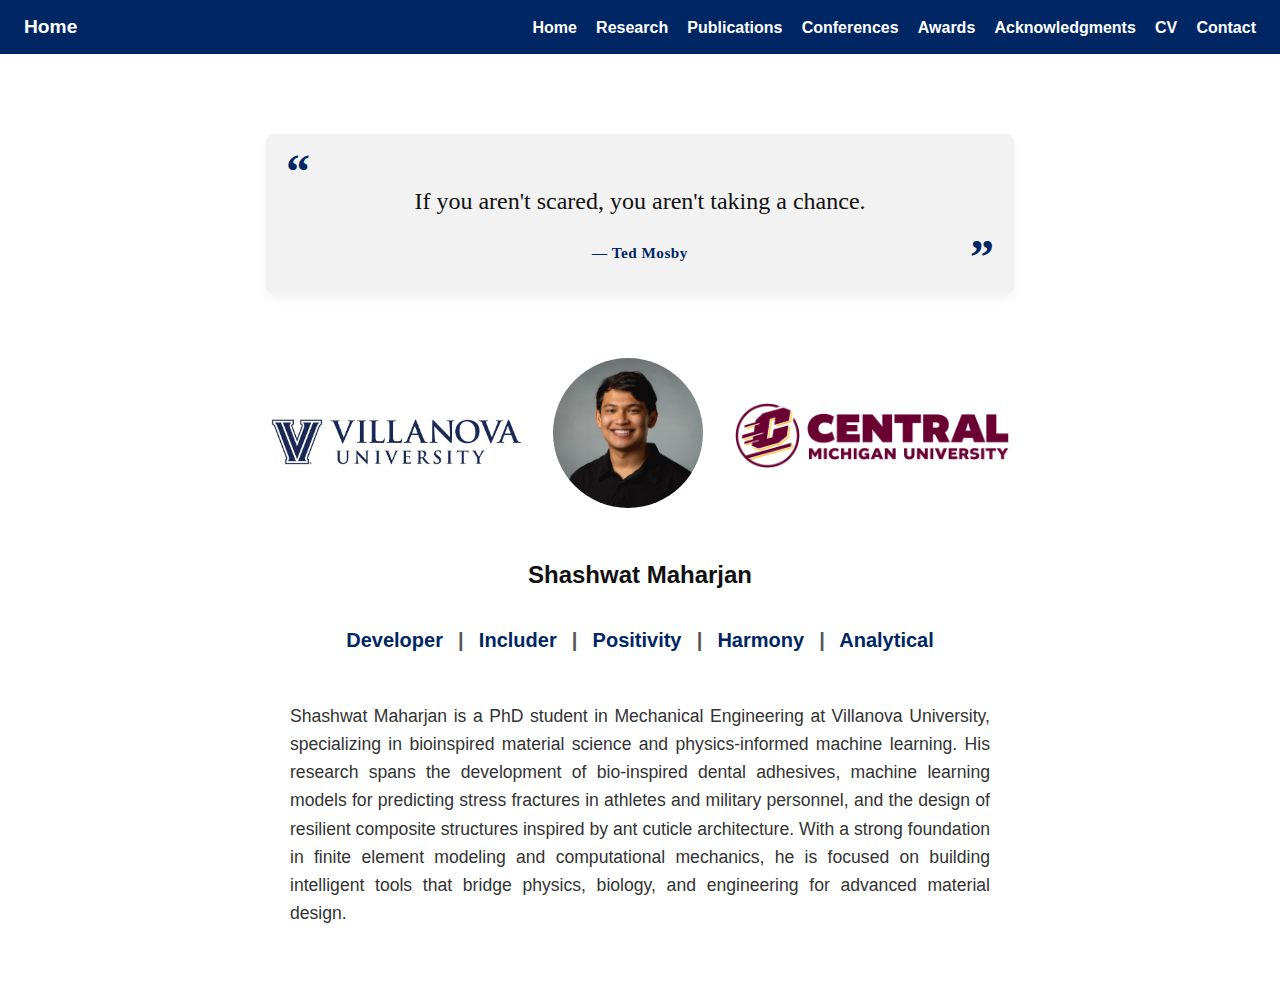
<file: index.html>
<!DOCTYPE html>
<html lang="en">

<head>
  <meta charset="UTF-8" />
  <meta name="viewport" content="width=device-width, initial-scale=1.0" />
  <title>Shashwat Maharjan</title>
  <link rel="stylesheet" href="index.css" />
</head>

<body>
    <header>
    <nav class="navbar">
        <div class="nav-brand">Home</div>
        <button class="hamburger" onclick="toggleMenu()">☰</button>
        <ul class="nav-links" id="nav-links">
            <li><a href="#">Home</a></li>
            <li><a href="research.html">Research</a></li>
            <li><a href="publications.html">Publications</a></li>
            <li><a href="conferences.html">Conferences</a></li>
            <li><a href="awards.html">Awards</a></li>
            <li><a href="acknowledgments.html">Acknowledgments</a></li>
            <li><a href="cv.html">CV</a></li>
            <li><a href="contact.html">Contact</a></li>
        </ul>
    </nav>
  </header>
  
    <main>
      <div class="content-wrapper">
        
        <div class="quote-block">
            <div class="quote-content">
              <div class="quote-marks top-mark">“</div>
              <p>
                If you aren't scared, you aren't taking a chance.
              </p>
              <div class="quote-marks bottom-mark">”</div>
              <div class="quote-author">— Ted Mosby</div>
            </div>
        </div>

        <div class="top-section">
          <img src="images/vu_logo.jpg" alt="Villanova University Logo" class="info-logo vu-logo" />
  
          <div class="headshot">
            <img src="images/headshot.jpg" alt="Headshot" />
          </div>
  
          <img src="images/cmu_logo.png" alt="Central Michigan University Logo" class="info-logo cmu-logo" />
        </div>
        
        <div class="name-heading">Shashwat Maharjan</div>
            <div class="strengths">
            Developer <span>|</span> Includer <span>|</span> Positivity <span>|</span> Harmony <span>|</span> Analytical
        </div>
  
        <div class="description">
          <p>
            Shashwat Maharjan is a PhD student in Mechanical Engineering at Villanova University, specializing in bioinspired material science and physics-informed machine learning. His research spans the development of bio-inspired dental adhesives, machine learning models for predicting stress fractures in athletes and military personnel, and the design of resilient composite structures inspired by ant cuticle architecture. With a strong foundation in finite element modeling and computational mechanics, he is focused on building intelligent tools that bridge physics, biology, and engineering for advanced material design.
          </p>
        </div>
      </div>
    </main>
    <script>
        function toggleMenu() {
          const menu = document.getElementById('nav-links');
          menu.classList.toggle('show');
        }
      </script>
</body>

</html>
</file>
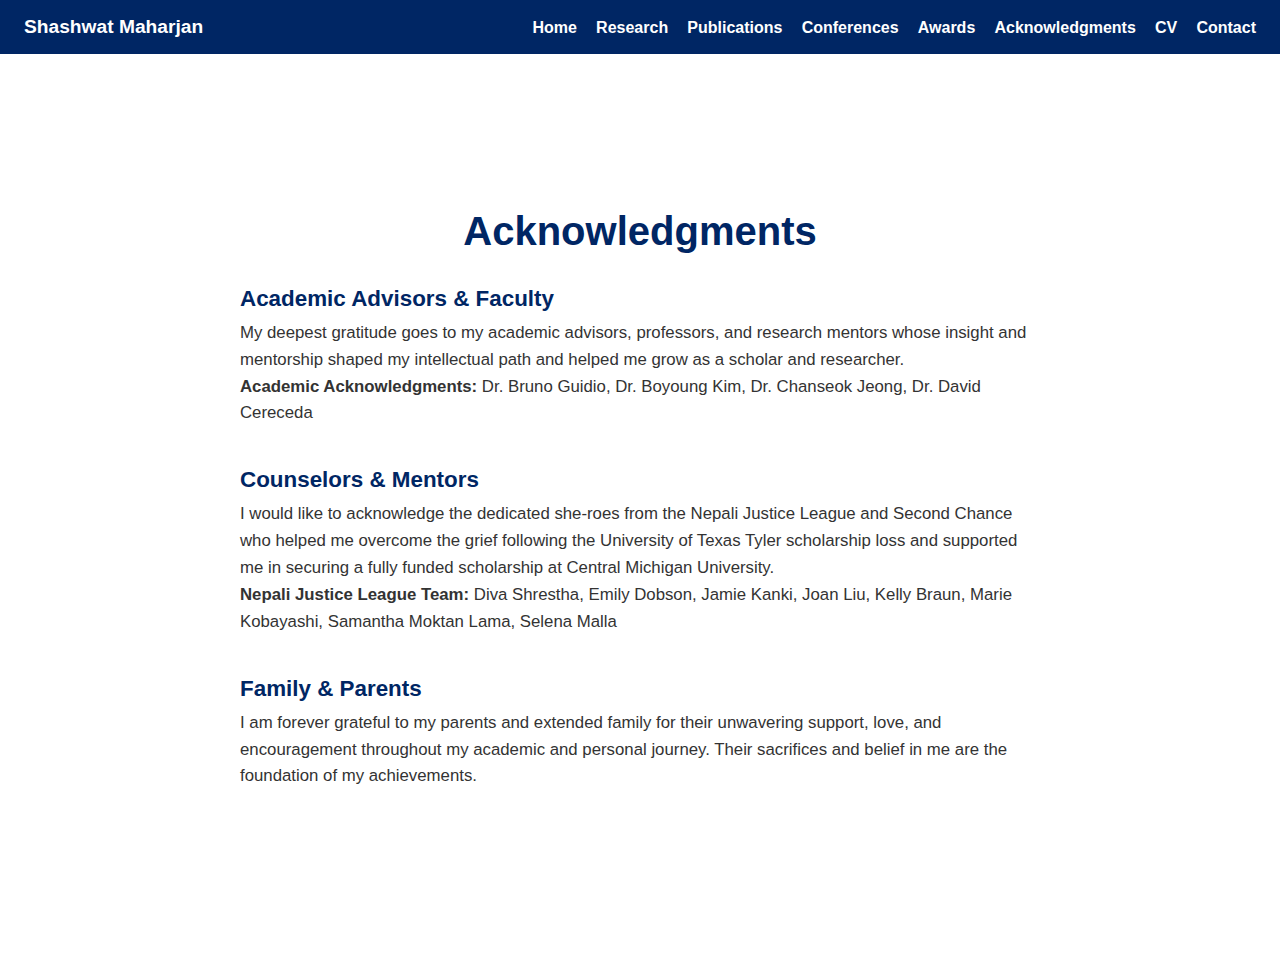
<file: html/acknowledgments.html>
<!DOCTYPE html>
<html lang="en">

<head>
  <meta charset="UTF-8" />
  <meta name="viewport" content="width=device-width, initial-scale=1.0" />
  <title>Acknowledgments | Shashwat Maharjan</title>
  <link rel="stylesheet" href="../style.css" />
  <link rel="stylesheet" href="../css/acknowledgments.css" />
</head>

<body>
  <header>
    <nav class="navbar">
      <div class="nav-brand">Shashwat Maharjan</div>
      <button class="hamburger" onclick="toggleMenu()">☰</button>
      <ul class="nav-links" id="nav-links">
        <li><a href="../index.html">Home</a></li>
        <li><a href="research.html">Research</a></li>
        <li><a href="publications.html">Publications</a></li>
        <li><a href="conferences.html">Conferences</a></li>
        <li><a href="awards.html">Awards</a></li>
        <li><a href="acknowledgments.html" class="active">Acknowledgments</a></li>
        <li><a href="cv.html">CV</a></li>
        <li><a href="contact.html">Contact</a></li>
      </ul>
    </nav>
  </header>

  <main>
    <div class="ack-container">
      <h1>Acknowledgments</h1>

        <section class="ack-section">
        <h2>Academic Advisors & Faculty</h2>
        <p>
            My deepest gratitude goes to my academic advisors, professors, and research mentors whose insight and mentorship shaped my intellectual path and helped me grow as a scholar and researcher.
        </p>
        <p><strong>Academic Acknowledgments:</strong> Dr. Bruno Guidio, Dr. Boyoung Kim, Dr. Chanseok Jeong, Dr. David Cereceda</p>
        </section>

        <section class="ack-section">
        <h2>Counselors & Mentors</h2>
        <p>
            I would like to acknowledge the dedicated she-roes from the Nepali Justice League and Second Chance who helped me overcome the grief following the University of Texas Tyler scholarship loss and supported me in securing a fully funded scholarship at Central Michigan University.
        </p>
        <p><strong>Nepali Justice League Team:</strong> Diva Shrestha, Emily Dobson, Jamie Kanki, Joan Liu, Kelly Braun, Marie Kobayashi, Samantha Moktan Lama, Selena Malla</p>
        </section>

        <section class="ack-section">
        <h2>Family & Parents</h2>
        <p>
            I am forever grateful to my parents and extended family for their unwavering support, love, and encouragement throughout my academic and personal journey. Their sacrifices and belief in me are the foundation of my achievements.
        </p>
        </section>

    </div>
  </main>

  <script>
    function toggleMenu() {
      const menu = document.getElementById('nav-links');
      menu.classList.toggle('show');
    }

    // Fade-in animation
    const observer = new IntersectionObserver((entries) => {
      entries.forEach(entry => {
        if (entry.isIntersecting) {
          entry.target.classList.add('show');
        }
      });
    }, { threshold: 0.1 });

    observer.observe(document.querySelector('.ack-container'));
  </script>
</body>

</html>
</file>
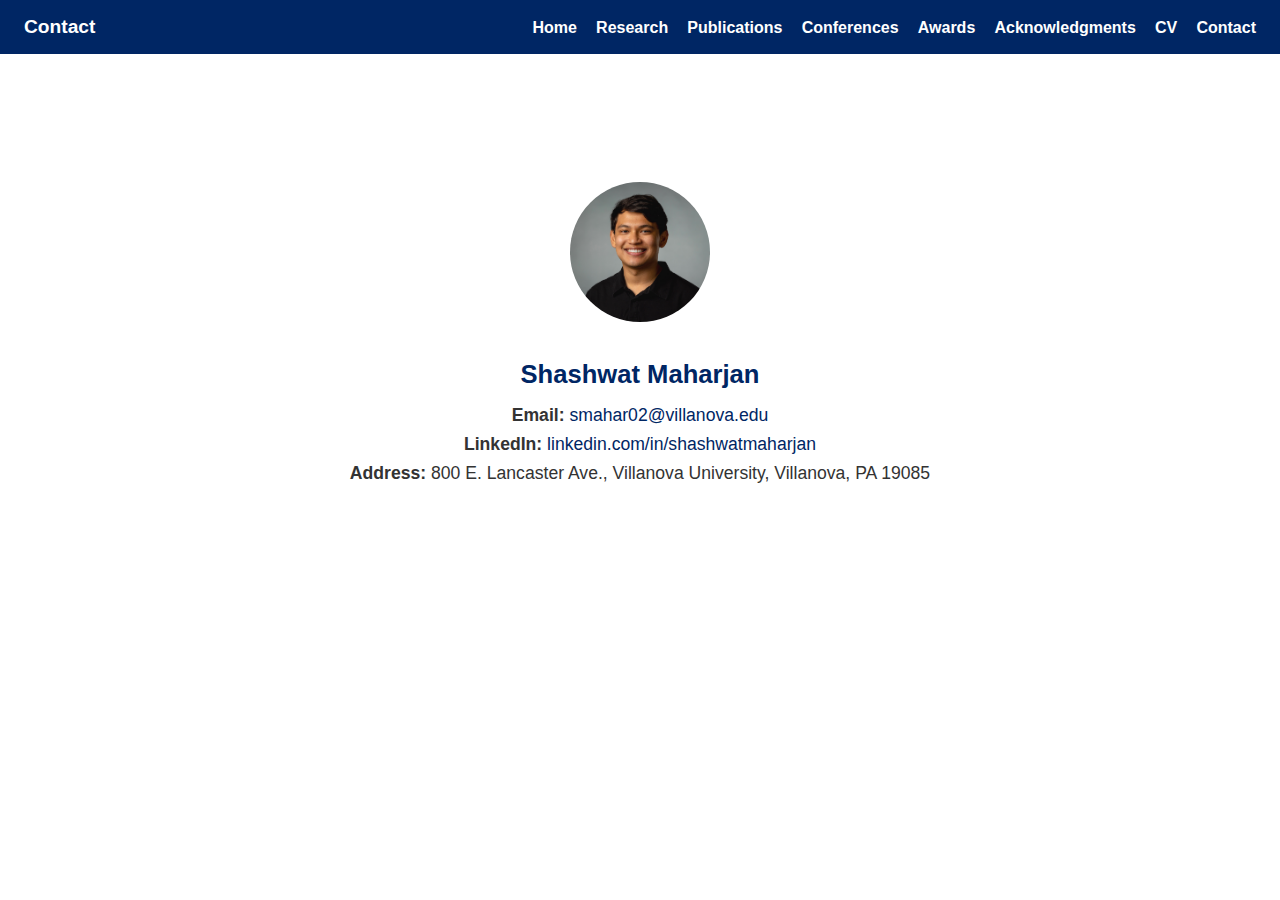
<file: html/contact.html>
<!DOCTYPE html>
<html lang="en">

<head>
  <meta charset="UTF-8" />
  <meta name="viewport" content="width=device-width, initial-scale=1.0" />
  <title>Contact | Shashwat Maharjan</title>
  <link rel="stylesheet" href="../style.css" />
  <link rel="stylesheet" href="../css/contact.css" />
</head>

<body>
  <header>
    <nav class="navbar">
      <div class="nav-brand">Contact</div>
      <button class="hamburger" onclick="toggleMenu()">☰</button>
      <ul class="nav-links" id="nav-links">
        <li><a href="../index.html">Home</a></li>
        <li><a href="research.html">Research</a></li>
        <li><a href="publications.html">Publications</a></li>
        <li><a href="conferences.html">Conferences</a></li>
        <li><a href="awards.html">Awards</a></li>
        <li><a href="acknowledgments.html">Acknowledgments</a></li>
        <li><a href="cv.html">CV</a></li>
        <li><a href="contact.html" class="active">Contact</a></li>
      </ul>
    </nav>
  </header>

  <main>
    <div class="simple-contact-container">
      <img src="../images/headshot.jpg" alt="Headshot" class="contact-headshot" />
      <h1>Shashwat Maharjan</h1>
      <p><strong>Email:</strong> <a href="mailto:smahar02@villanova.edu">smahar02@villanova.edu</a></p>
      <p><strong>LinkedIn:</strong> <a href="https://www.linkedin.com/in/shashwatmaharjan/" target="_blank">linkedin.com/in/shashwatmaharjan</a></p>
      <p><strong>Address:</strong> 800 E. Lancaster Ave., Villanova University, Villanova, PA 19085</p>
    </div>
  </main>

  <script>
    function toggleMenu() {
      const menu = document.getElementById('nav-links');
      menu.classList.toggle('show');
    }

    // Scroll-triggered fade-in animation
    const observer = new IntersectionObserver((entries) => {
      entries.forEach(entry => {
        if (entry.isIntersecting) {
          entry.target.classList.add('show');
        }
      });
    }, {
      threshold: 0.1
    });

    observer.observe(document.querySelector('.simple-contact-container'));
  </script>
</body>

</html>
</file>
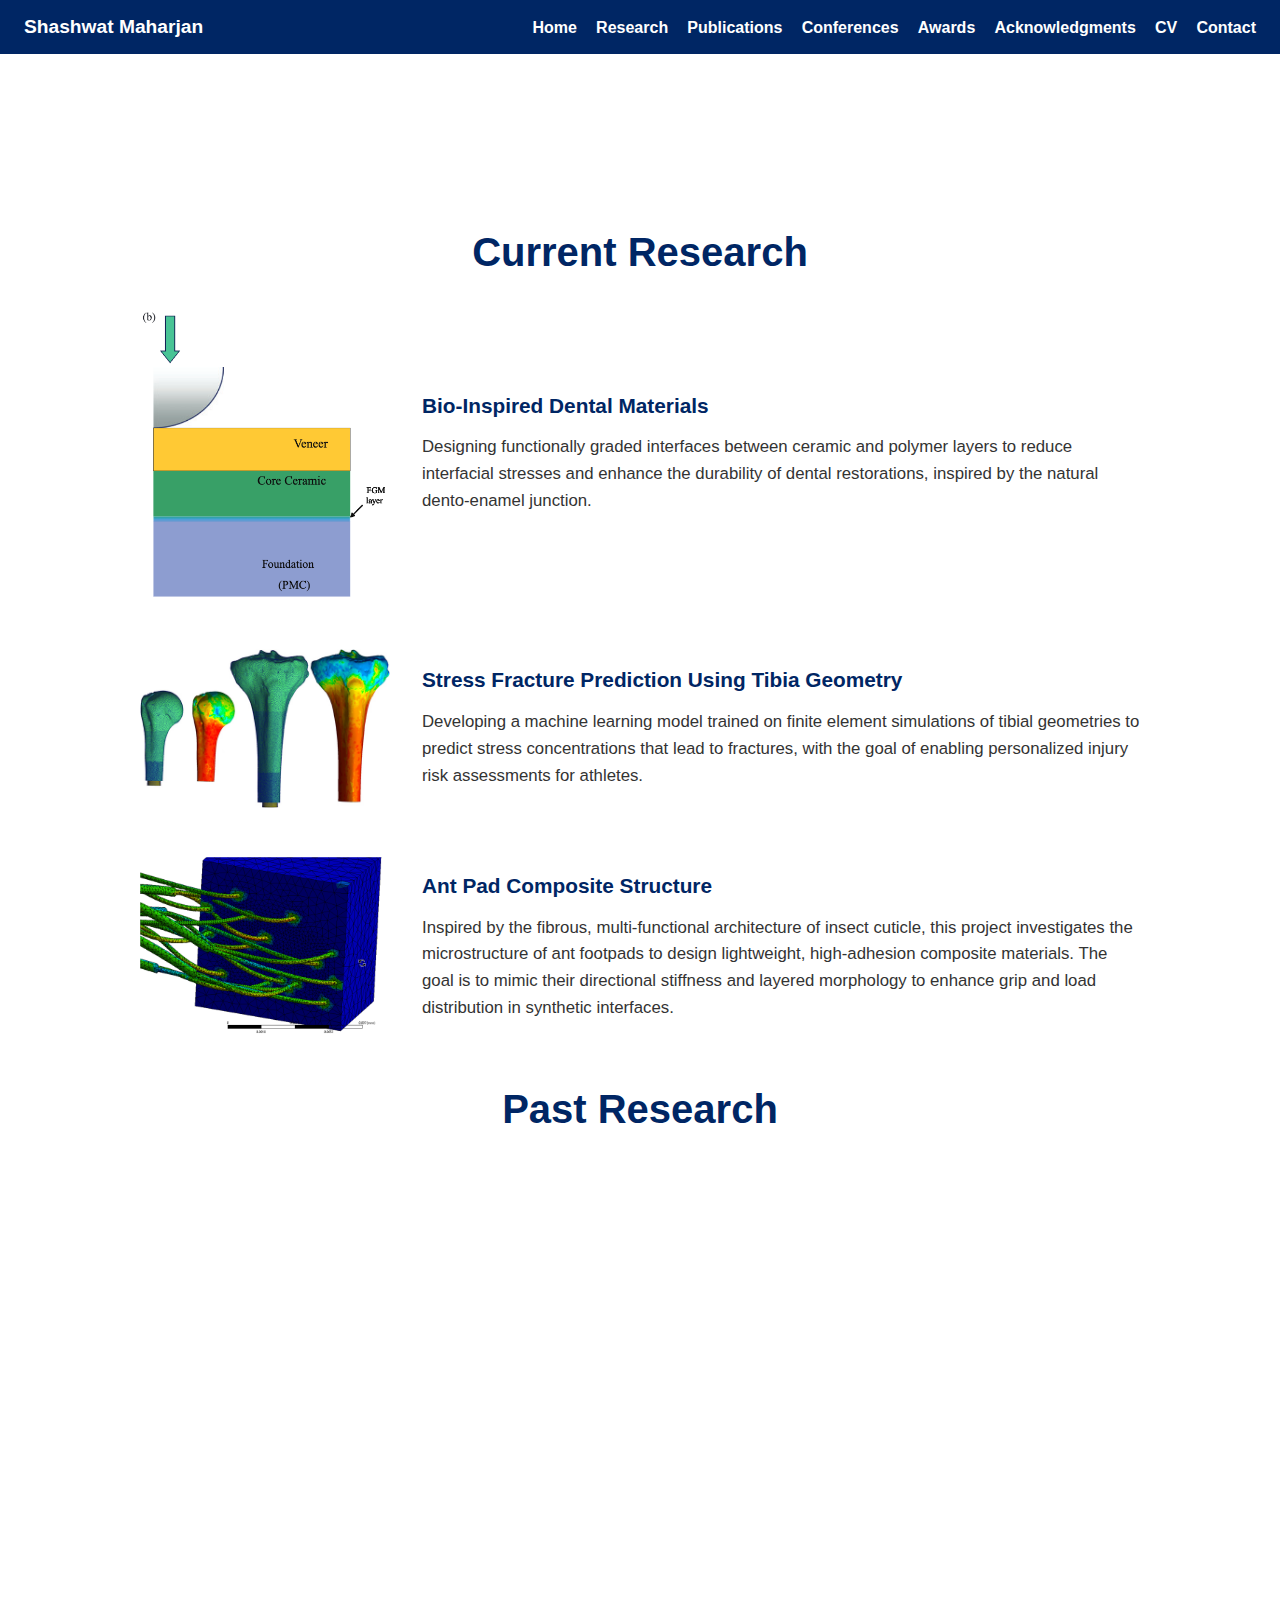
<file: html/research.html>
<!DOCTYPE html>
<html lang="en">

<head>
  <meta charset="UTF-8" />
  <meta name="viewport" content="width=device-width, initial-scale=1.0" />
  <title>Research | Shashwat Maharjan</title>
  <link rel="stylesheet" href="../style.css" />
  <link rel="stylesheet" href="../css/research.css" />
</head>

<body>
  <header>
    <nav class="navbar">
      <div class="nav-brand">Shashwat Maharjan</div>
      <button class="hamburger" onclick="toggleMenu()">☰</button>
      <ul class="nav-links" id="nav-links">
        <li><a href="../index.html">Home</a></li>
        <li><a href="research.html" class="active">Research</a></li>
        <li><a href="publications.html">Publications</a></li>
        <li><a href="conferences.html">Conferences</a></li>
        <li><a href="awards.html">Awards</a></li>
        <li><a href="acknowledgments.html">Acknowledgments</a></li>
        <li><a href="cv.html">CV</a></li>
        <li><a href="contact.html">Contact</a></li>
      </ul>
    </nav>
  </header>

  <main>
    <div class="research-container">
      <h1>Current Research</h1>

      <div class="research-block fade-in">
        <img src="../images/bioinspired_dental.png" alt="Bio-Inspired Dental Materials">
        <div class="research-text">
          <h2>Bio-Inspired Dental Materials</h2>
          <p>Designing functionally graded interfaces between ceramic and polymer layers to reduce interfacial stresses and enhance the durability of dental restorations, inspired by the natural dento-enamel junction.</p>
        </div>
      </div>

      <div class="research-block fade-in">
        <img src="../images/tibia_stress.png" alt="Tibia Stress Fracture Prediction">
        <div class="research-text">
          <h2>Stress Fracture Prediction Using Tibia Geometry</h2>
          <p>Developing a machine learning model trained on finite element simulations of tibial geometries to predict stress concentrations that lead to fractures, with the goal of enabling personalized injury risk assessments for athletes.</p>
        </div>
      </div>

      <div class="research-block fade-in">
        <img src="../images/ant_pad.png" alt="Ant Pad Composite Structure">
        <div class="research-text">
          <h2>Ant Pad Composite Structure</h2>
          <p>Inspired by the fibrous, multi-functional architecture of insect cuticle, this project investigates the microstructure of ant footpads to design lightweight, high-adhesion composite materials. The goal is to mimic their directional stiffness and layered morphology to enhance grip and load distribution in synthetic interfaces.</p>
        </div>
      </div>

      <h1>Past Research</h1>

      <div class="research-block fade-in">
        <img src="../images/void_detection.png" alt="Void Detection in Composite Materials">
        <div class="research-text">
          <h2>Void Detection in Composite Materials</h2>
          <p>Developed machine learning models using elastic wave data to detect and classify voids and delaminations in composite structures. This approach improves nondestructive testing for structural health monitoring.</p>
        </div>
      </div>

      <div class="research-block fade-in">
        <img src="../images/seismic_reconstruction.png" alt="Seismic Wave Reconstruction">
        <div class="research-text">
          <h2>Seismic Wave Reconstruction for Structural Health Monitoring</h2>
          <p>Used deep learning models to estimate incoming seismic wave motions from surface data. This helps improve structural health monitoring by quickly identifying how the ground shakes beneath buildings and infrastructure.</p>
        </div>
      </div>
    </div>
  </main>

  <script>
    function toggleMenu() {
      const menu = document.getElementById("nav-links");
      menu.classList.toggle("show");
    }

    const observer = new IntersectionObserver(entries => {
      entries.forEach(entry => {
        if (entry.isIntersecting) {
          entry.target.classList.add("show");
        }
      });
    }, { threshold: 0.1 });

    document.querySelectorAll(".fade-in").forEach(block => observer.observe(block));
  </script>
</body>

</html>
</file>
<file: index.css>
:root {
  --villanova-blue: rgb(0, 38, 100);
  --font-primary: Arial, sans-serif;
}

body {
  margin: 0;
  font-family: var(--font-primary);
  background-color: white;
  color: #333;
  font-size: 18px;
  min-height: 100vh;
}

/* ============================= */
/*        NAVIGATION BAR        */
/* ============================= */

header {
  background-color: var(--villanova-blue);
}

.navbar {
  display: flex;
  justify-content: space-between;
  align-items: center;
  background-color: var(--villanova-blue);
  padding: 1rem 1.5rem;
  color: white;
  position: relative;
}

.nav-brand {
  font-weight: bold;
  font-size: 1.2rem;
}

.hamburger {
  display: none;
  background: none;
  border: none;
  font-size: 1.8rem;
  color: white;
  cursor: pointer;
}

.nav-links {
  list-style: none;
  display: flex;
  gap: 1.2rem;
  margin: 0;
  padding: 0;
}

.nav-links li a {
  color: white;
  text-decoration: none;
  font-weight: bold;
  font-size: 1rem;
}

/* ============================= */
/*        MAIN CONTENT          */
/* ============================= */

main {
  padding: 3rem 1rem;
  display: flex;
  justify-content: center;
  align-items: center;
}

.content-wrapper {
  display: flex;
  flex-direction: column;
  align-items: center;
  gap: 2rem;
  max-width: 900px;
  text-align: center;
  width: 100%;
}

.quote-block {
  width: 100%;
  padding: 2rem 1rem;
  display: flex;
  justify-content: center;
}

.quote-content {
  background-color: #f2f2f2; /* light gray background */
  max-width: 700px;
  width: 100%;
  padding: 2rem 1.5rem;
  text-align: center;
  position: relative;
  font-family: Georgia, 'Times New Roman', Times, serif;
  color: #111;
  border-radius: 8px;
  box-shadow: 0 4px 12px rgba(0, 0, 0, 0.05); /* light shadow for subtle depth */
}

.quote-content p {
  font-size: 1.5rem;
  line-height: 1.6;
  margin: 1rem 0;
}

.quote-marks {
  font-size: 3rem;
  color: rgb(0, 38, 100); /* Villanova Blue */
  font-weight: bold;
}

.top-mark {
  position: absolute;
  top: 10px;
  left: 20px;
}

.bottom-mark {
  position: absolute;
  bottom: 10px;
  right: 20px;
}

.quote-author {
  margin-top: 1.5rem;
  font-size: 0.95rem;
  color: rgb(0, 38, 100);
  font-weight: bold;
  letter-spacing: 0.5px;
}

.top-section {
  display: flex;
  flex-wrap: wrap;
  justify-content: center;
  align-items: center;
  gap: 2rem;
}

.headshot img {
  width: 150px;
  height: 150px;
  border-radius: 50%;
  object-fit: cover;
}

.info-logo {
  object-fit: contain;
  max-height: 80px;
  max-width: 260px;
}

.vu-logo {
  max-height: 150px;
  max-width: 250px;
}

.cmu-logo {
  max-height: 65px;
  max-width: 300px;
}

.name-heading {
  font-size: 1.5rem;
  font-weight: 700;
  color: #111;
  text-align: center;
  margin-top: 1rem;
  flex-basis: 100%;
}

.strengths {
  font-size: 1.25rem;
  font-weight: bold;
  color: #222;
  text-align: center;
  margin-top: 0.5rem;
  flex-basis: 100%;
}

.strengths span {
  margin: 0 0.6rem;
  color: #aaa;
}
  
.strengths {
  color: rgb(0, 38, 100);
}

.strengths span {
  color: #555;
}

.description {
  font-size: 1.1rem;
  line-height: 1.6;
  max-width: 700px;
  padding: 0 1rem;
  text-align: justify; /* Add this line */
}

/* ============================= */
/*         RESPONSIVE           */
/* ============================= */

@media (max-width: 768px) {
  .hamburger {
    display: block;
  }

  .nav-links {
    display: none;
    flex-direction: column;
    background-color: var(--villanova-blue);
    position: absolute;
    top: 60px;
    right: 0;
    width: 100%;
    padding: 1rem 0;
    z-index: 10;
  }

  .nav-links.show {
    display: flex;
  }

  .nav-links li {
    margin: 0.5rem 0;
    text-align: center;
  }

  .top-section {
    flex-direction: column;
  }

  .description {
    padding: 0 1.5rem;
  }

  .vu-logo {
    margin-bottom: -2.3rem;
  }
  
  .strengths {
    display: none;
  }
}
</file>
<file: style.css>
:root {
  --villanova-blue: rgb(0, 38, 100);
  --font-primary: Arial, sans-serif;
}

body {
  margin: 0;
  font-family: var(--font-primary);
  background-color: white;
  color: #333;
  font-size: 18px;
  min-height: 100vh;
}

/* ============================= */
/*        NAVIGATION BAR        */
/* ============================= */

header {
  background-color: var(--villanova-blue);
}

.navbar {
  display: flex;
  justify-content: space-between;
  align-items: center;
  background-color: var(--villanova-blue);
  padding: 1rem 1.5rem;
  color: white;
  position: relative;
}

.nav-brand {
  font-weight: bold;
  font-size: 1.2rem;
}

.hamburger {
  display: none;
  background: none;
  border: none;
  font-size: 1.8rem;
  color: white;
  cursor: pointer;
}

.nav-links {
  list-style: none;
  display: flex;
  gap: 1.2rem;
  margin: 0;
  padding: 0;
}

.nav-links li a {
  color: white;
  text-decoration: none;
  font-weight: bold;
  font-size: 1rem;
}

/* ============================= */
/*        MAIN CONTENT          */
/* ============================= */

main {
  padding: 3rem 1rem;
  display: flex;
  justify-content: center;
  align-items: center;
}

.content-wrapper {
  display: flex;
  flex-direction: column;
  align-items: center;
  gap: 2rem;
  max-width: 900px;
  text-align: center;
  width: 100%;
}

.quote-block {
  width: 100%;
  padding: 2rem 1rem;
  display: flex;
  justify-content: center;
}

.quote-content {
  background-color: #f2f2f2; /* light gray background */
  max-width: 700px;
  width: 100%;
  padding: 2rem 1.5rem;
  text-align: center;
  position: relative;
  font-family: Georgia, 'Times New Roman', Times, serif;
  color: #111;
  border-radius: 8px;
  box-shadow: 0 4px 12px rgba(0, 0, 0, 0.05); /* light shadow for subtle depth */
}

.quote-content p {
  font-size: 1.5rem;
  line-height: 1.6;
  margin: 1rem 0;
}

.quote-marks {
  font-size: 3rem;
  color: rgb(0, 38, 100); /* Villanova Blue */
  font-weight: bold;
}

.top-mark {
  position: absolute;
  top: 10px;
  left: 20px;
}

.bottom-mark {
  position: absolute;
  bottom: 10px;
  right: 20px;
}

.quote-author {
  margin-top: 1.5rem;
  font-size: 0.95rem;
  color: rgb(0, 38, 100);
  font-weight: bold;
  letter-spacing: 0.5px;
}

.top-section {
  display: flex;
  flex-wrap: wrap;
  justify-content: center;
  align-items: center;
  gap: 2rem;
}

.headshot img {
  width: 150px;
  height: 150px;
  border-radius: 50%;
  object-fit: cover;
}

.info-logo {
  object-fit: contain;
  max-height: 80px;
  max-width: 260px;
}

.vu-logo {
  max-height: 150px;
  max-width: 250px;
}

.cmu-logo {
  max-height: 65px;
  max-width: 300px;
}

.name-heading {
  font-size: 1.5rem;
  font-weight: 700;
  color: #111;
  text-align: center;
  margin-top: 1rem;
  flex-basis: 100%;
}

.strengths {
  font-size: 1.25rem;
  font-weight: bold;
  color: #222;
  text-align: center;
  margin-top: 0.5rem;
  flex-basis: 100%;
}

.strengths span {
  margin: 0 0.6rem;
  color: #aaa;
}
  
.strengths {
  color: rgb(0, 38, 100);
}

.strengths span {
  color: #555;
}

.description {
  font-size: 1.1rem;
  line-height: 1.6;
  max-width: 700px;
  padding: 0 1rem;
  text-align: justify; /* Add this line */
}

/* ============================= */
/*         RESPONSIVE           */
/* ============================= */

@media (max-width: 768px) {
  .hamburger {
    display: block;
  }

  .nav-links {
    display: none;
    flex-direction: column;
    background-color: var(--villanova-blue);
    position: absolute;
    top: 60px;
    right: 0;
    width: 100%;
    padding: 1rem 0;
    z-index: 10;
  }

  .nav-links.show {
    display: flex;
  }

  .nav-links li {
    margin: 0.5rem 0;
    text-align: center;
  }

  .top-section {
    flex-direction: column;
  }

  .description {
    padding: 0 1.5rem;
  }

  .vu-logo {
    margin-bottom: -2.3rem;
  }
  
  .strengths {
    display: none;
  }
}
</file>
<file: css/acknowledgments.css>
.ack-container {
  max-width: 800px;
  margin: 3rem auto;
  padding: 2rem 1.5rem;
  font-family: var(--font-primary);
  color: #333;
  opacity: 0;
  transform: translateY(20px);
  transition: opacity 0.6s ease, transform 0.6s ease;
}

.ack-container.show {
  opacity: 1;
  transform: translateY(0);
}

.ack-container h1 {
  text-align: center;
  color: var(--villanova-blue);
  font-size: 2.5rem;
  margin-bottom: 2rem;
}

.ack-section {
  margin-bottom: 2.5rem;
}

.ack-section h2 {
  color: var(--villanova-blue);
  font-size: 1.4rem;
  margin-bottom: 0.5rem;
}

.ack-section p {
  line-height: 1.6;
  font-size: 1.05rem;
  margin: 0;
}

@media (max-width: 768px) {
  .ack-container h1 {
    font-size: 2rem;
  }

  .ack-section h2 {
    font-size: 1.2rem;
  }

  .ack-section p {
    font-size: 1rem;
  }
}
</file>
<file: css/contact.css>
.simple-contact-container {
  max-width: 600px;
  margin: 3rem auto;
  padding: 2rem;
  text-align: center;
  font-size: 1.1rem;
  opacity: 0;
  transform: translateY(20px);
  transition: opacity 0.6s ease, transform 0.6s ease;
}

.simple-contact-container.show {
  opacity: 1;
  transform: translateY(0);
}

.contact-headshot {
  width: 140px;
  height: 140px;
  object-fit: cover;
  border-radius: 50%;
  margin-bottom: 1rem;
}

.simple-contact-container h1 {
  margin-bottom: 1rem;
  font-size: 1.6rem;
  color: var(--villanova-blue);
}

.simple-contact-container p {
  margin: 0.5rem 0;
}

.simple-contact-container a {
  color: var(--villanova-blue);
  text-decoration: none;
}

.simple-contact-container a:hover {
  text-decoration: underline;
}
</file>
<file: css/research.css>
.research-container {
  max-width: 1000px;
  margin: 3rem auto;
  padding: 2rem 1.5rem;
  font-family: var(--font-primary);
  color: #333;
}

.research-container h1 {
  text-align: center;
  color: var(--villanova-blue);
  font-size: 2.5rem;
  margin: 3rem 0 2rem;
}

.research-block {
  display: flex;
  align-items: center;
  gap: 2rem;
  margin-bottom: 3rem;
  opacity: 0;
  transform: translateY(20px);
  transition: opacity 0.6s ease, transform 0.6s ease;
}

.research-block.show {
  opacity: 1;
  transform: translateY(0);
}

.research-block img {
  width: 250px;
  height: auto;
  border-radius: 8px;
  object-fit: cover;
}

.research-text h2 {
  color: var(--villanova-blue);
  margin-bottom: 0.5rem;
  font-size: 1.3rem;
}

.research-text p {
  line-height: 1.6;
  font-size: 1.05rem;
}

/* Responsive adjustments */
@media (max-width: 768px) {
  .research-block {
    flex-direction: column;
    align-items: flex-start;
  }

  .research-block img {
    width: 100%;
    height: auto;
  }

  .research-text h2 {
    font-size: 1.2rem;
  }

  .research-container h1 {
    font-size: 2rem;
  }

  .research-text p {
    font-size: 1rem;
  }
}
</file>
